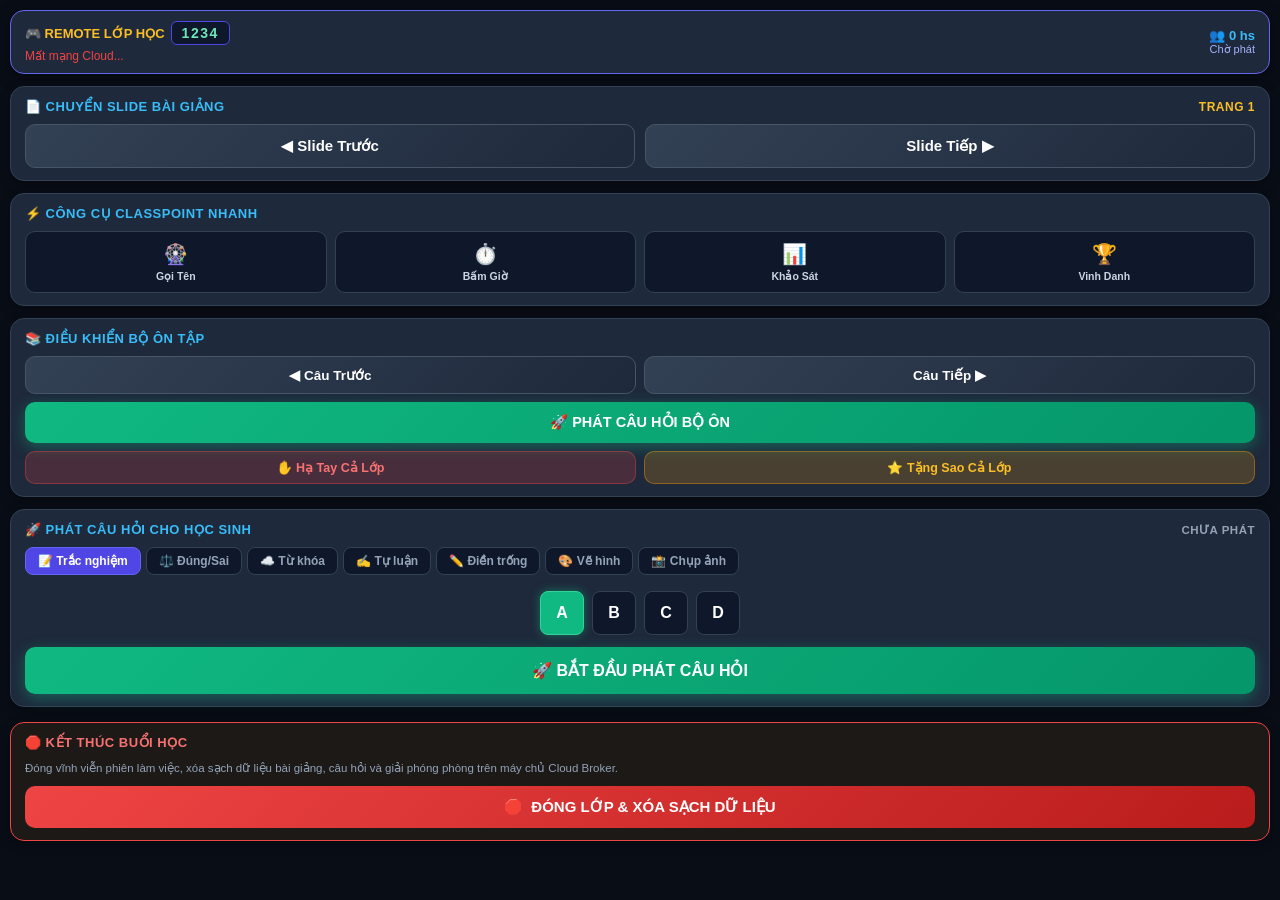
<file: client/remote.html>
<!DOCTYPE html>
<html lang="vi">
<head>
  <meta charset="UTF-8">
  <meta name="viewport" content="width=device-width, initial-scale=1.0, maximum-scale=1.0, user-scalable=no">
  <meta name="theme-color" content="#0f172a">
  <meta name="apple-mobile-web-app-capable" content="yes">
  <title>🎮 Remote Điều Khiển Lớp Học - ClassLive</title>
  <link rel="stylesheet" href="css/style.css?v=5.1">
  <script src="js/mqtt.min.js?v=5.1"></script>
  <style>
    body {
      background: #090d16;
      color: #f8fafc;
      font-family: -apple-system, BlinkMacSystemFont, "Segoe UI", Roboto, Helvetica, Arial, sans-serif;
      margin: 0;
      padding: 10px;
      overflow-x: hidden;
      -webkit-tap-highlight-color: transparent;
    }
    .remote-header {
      background: #1e293b;
      border: 1.5px solid #6366f1;
      border-radius: 14px;
      padding: 10px 14px;
      display: flex;
      justify-content: space-between;
      align-items: center;
      margin-bottom: 12px;
      box-shadow: 0 4px 15px rgba(0, 0, 0, 0.4);
    }
    .remote-badge {
      font-size: 13px;
      font-weight: 800;
      color: #fbbf24;
      display: flex;
      align-items: center;
      gap: 6px;
    }
    .remote-code {
      background: #0f172a;
      border: 1px solid #4f46e5;
      padding: 3px 10px;
      border-radius: 6px;
      letter-spacing: 1.5px;
      font-size: 14px;
      color: #6ee7b7;
    }
    .remote-status {
      font-size: 12px;
      color: #94a3b8;
    }
    .section-card {
      background: #1e293b;
      border: 1px solid var(--border);
      border-radius: 14px;
      padding: 12px 14px;
      margin-bottom: 12px;
      box-shadow: 0 4px 12px rgba(0, 0, 0, 0.3);
    }
    .section-title {
      font-size: 13px;
      font-weight: 800;
      color: #38bdf8;
      text-transform: uppercase;
      letter-spacing: 0.5px;
      margin-bottom: 10px;
      display: flex;
      align-items: center;
      justify-content: space-between;
    }
    .nav-grid {
      display: grid;
      grid-template-columns: 1fr 1fr;
      gap: 10px;
    }
    .btn-nav {
      background: linear-gradient(135deg, #334155 0%, #1e293b 100%);
      border: 1.5px solid #475569;
      color: #fff;
      padding: 12px;
      border-radius: 10px;
      font-size: 15px;
      font-weight: 700;
      cursor: pointer;
      display: flex;
      align-items: center;
      justify-content: center;
      gap: 8px;
      transition: all 0.15s ease;
    }
    .btn-nav:active {
      transform: scale(0.96);
      background: #4f46e5;
      border-color: #6366f1;
    }
    .tools-grid {
      display: grid;
      grid-template-columns: repeat(4, 1fr);
      gap: 8px;
    }
    .tool-tile {
      background: #0f172a;
      border: 1px solid #334155;
      border-radius: 10px;
      padding: 10px 4px;
      text-align: center;
      cursor: pointer;
      display: flex;
      flex-direction: column;
      align-items: center;
      gap: 4px;
      transition: all 0.15s ease;
    }
    .tool-tile:active {
      transform: scale(0.94);
      border-color: #8b5cf6;
      background: #1e1b4b;
    }
    .tool-tile-icon {
      font-size: 20px;
    }
    .tool-tile-label {
      font-size: 10.5px;
      font-weight: 700;
      color: #cbd5e1;
    }
    .quiz-type-tabs {
      display: flex;
      gap: 5px;
      overflow-x: auto;
      padding-bottom: 6px;
      margin-bottom: 10px;
      scrollbar-width: none;
    }
    .quiz-type-tabs::-webkit-scrollbar { display: none; }
    .q-tab {
      background: #0f172a;
      border: 1px solid #334155;
      color: #94a3b8;
      padding: 6px 12px;
      border-radius: 8px;
      font-size: 12px;
      font-weight: 700;
      white-space: nowrap;
      cursor: pointer;
    }
    .q-tab.active {
      background: #4f46e5;
      color: #fff;
      border-color: #6366f1;
    }
    .ans-selector {
      display: flex;
      gap: 8px;
      margin-bottom: 12px;
      justify-content: center;
    }
    .ans-btn {
      width: 44px;
      height: 44px;
      border-radius: 8px;
      background: #0f172a;
      border: 1.5px solid #334155;
      color: #fff;
      font-size: 16px;
      font-weight: 800;
      cursor: pointer;
      display: flex;
      align-items: center;
      justify-content: center;
    }
    .ans-btn.selected {
      background: #10b981;
      border-color: #34d399;
      color: #fff;
      box-shadow: 0 0 10px rgba(16, 185, 129, 0.5);
    }
    .btn-launch {
      width: 100%;
      padding: 14px;
      font-size: 16px;
      font-weight: 800;
      background: linear-gradient(135deg, #10b981 0%, #059669 100%);
      color: #fff;
      border: none;
      border-radius: 10px;
      box-shadow: 0 4px 15px rgba(16, 185, 129, 0.4);
      cursor: pointer;
      display: flex;
      align-items: center;
      justify-content: center;
      gap: 8px;
    }
    .btn-launch:active {
      transform: scale(0.97);
    }
    .btn-stop {
      width: 100%;
      padding: 12px;
      font-size: 15px;
      font-weight: 800;
      background: #ef4444;
      color: #fff;
      border: none;
      border-radius: 10px;
      cursor: pointer;
      margin-bottom: 8px;
    }
    .btn-reveal {
      width: 100%;
      padding: 12px;
      font-size: 15px;
      font-weight: 800;
      background: linear-gradient(135deg, #f59e0b 0%, #d97706 100%);
      color: #fff;
      border: none;
      border-radius: 10px;
      cursor: pointer;
      margin-bottom: 8px;
    }
    .btn-reset {
      width: 100%;
      padding: 10px;
      font-size: 14px;
      font-weight: 700;
      background: #475569;
      color: #fff;
      border: none;
      border-radius: 8px;
      cursor: pointer;
    }
    .stat-bar {
      display: flex;
      align-items: center;
      justify-content: space-between;
      background: #0f172a;
      border-radius: 6px;
      padding: 6px 10px;
      margin-bottom: 6px;
      font-size: 13px;
    }
    .modal-overlay {
      position: fixed;
      top: 0; left: 0; right: 0; bottom: 0;
      background: rgba(0, 0, 0, 0.85);
      backdrop-filter: blur(8px);
      z-index: 999;
      display: flex;
      align-items: center;
      justify-content: center;
      padding: 16px;
    }
  </style>
</head>
<body>

  <!-- HEADER REMOTE -->
  <div class="remote-header">
    <div>
      <div class="remote-badge">
        <span>🎮 REMOTE LỚP HỌC</span>
        <span id="remote-class-code" class="remote-code">1234</span>
      </div>
      <div id="remote-status" class="remote-status" style="margin-top: 4px;">Đang kết nối Cloud...</div>
    </div>
    <div style="text-align: right;">
      <div style="font-size: 13px; font-weight: 700; color: #38bdf8;">
        👥 <span id="remote-student-count">0</span> hs
      </div>
      <div style="font-size: 11px; color: #a5b4fc;" id="remote-session-info">Chờ phát</div>
    </div>
  </div>

  <!-- PHẦN 1: ĐIỀU KHIỂN SLIDE -->
  <div class="section-card">
    <div class="section-title">
      <span>📄 Chuyển Slide Bài Giảng</span>
      <span id="slide-num-badge" style="color: #fbbf24; font-size: 12px;">Trang 1</span>
    </div>
    <div class="nav-grid">
      <button id="btn-slide-prev" class="btn-nav">◀ Slide Trước</button>
      <button id="btn-slide-next" class="btn-nav">Slide Tiếp ▶</button>
    </div>
  </div>

  <!-- PHẦN 2: CÔNG CỤ CLASSPOINT TƯƠNG TÁC -->
  <div class="section-card">
    <div class="section-title">
      <span>⚡ Công Cụ ClassPoint Nhanh</span>
    </div>
    <div class="tools-grid">
      <div class="tool-tile" id="tile-namepicker">
        <span class="tool-tile-icon">🎡</span>
        <span class="tool-tile-label">Gọi Tên</span>
      </div>
      <div class="tool-tile" id="tile-timer">
        <span class="tool-tile-icon">⏱️</span>
        <span class="tool-tile-label">Bấm Giờ</span>
      </div>
      <div class="tool-tile" id="tile-poll">
        <span class="tool-tile-icon">📊</span>
        <span class="tool-tile-label">Khảo Sát</span>
      </div>
      <div class="tool-tile" id="tile-leaderboard">
        <span class="tool-tile-icon">🏆</span>
        <span class="tool-tile-label">Vinh Danh</span>
      </div>
    </div>
  </div>

  <!-- PHẦN 2.5: ĐIỀU KHIỂN BỘ ÔN TẬP (DECK CONTROLLER) -->
  <div class="section-card">
    <div class="section-title">
      <span>📚 Điều Khiển Bộ Ôn Tập</span>
    </div>
    <div style="display: grid; grid-template-columns: 1fr 1fr; gap: 8px; margin-bottom: 8px;">
      <button id="btn-remote-deck-prev" class="btn-nav" style="padding: 10px; font-size: 13.5px;">◀ Câu Trước</button>
      <button id="btn-remote-deck-next" class="btn-nav" style="padding: 10px; font-size: 13.5px;">Câu Tiếp ▶</button>
    </div>
    <button id="btn-remote-deck-launch" class="btn-launch" style="background: linear-gradient(135deg, #10b981, #059669); padding: 12px; font-size: 14.5px;">
      🚀 PHÁT CÂU HỎI BỘ ÔN
    </button>
    <div style="display: grid; grid-template-columns: 1fr 1fr; gap: 8px; margin-top: 8px;">
      <button id="btn-remote-lower-hands" class="btn-nav" style="background: rgba(239, 68, 68, 0.2); border-color: rgba(239, 68, 68, 0.4); color: #f87171; font-size: 12.5px; padding: 8px;">✋ Hạ Tay Cả Lớp</button>
      <button id="btn-remote-star-all" class="btn-nav" style="background: rgba(245, 158, 11, 0.2); border-color: rgba(245, 158, 11, 0.4); color: #fbbf24; font-size: 12.5px; padding: 8px;">⭐ Tặng Sao Cả Lớp</button>
    </div>
  </div>

  <!-- PHẦN 3: PHÁT CÂU HỎI TƯƠNG TÁC -->
  <div class="section-card">
    <div class="section-title">
      <span>🚀 Phát Câu Hỏi Cho Học Sinh</span>
      <span id="remote-quiz-state" style="color: #94a3b8; font-size: 11.5px;">Chưa phát</span>
    </div>

    <!-- Chọn loại câu hỏi -->
    <div class="quiz-type-tabs">
      <button class="q-tab active" data-type="mcq">📝 Trắc nghiệm</button>
      <button class="q-tab" data-type="tf">⚖️ Đúng/Sai</button>
      <button class="q-tab" data-type="wordcloud">☁️ Từ khóa</button>
      <button class="q-tab" data-type="short">✍️ Tự luận</button>
      <button class="q-tab" data-type="fillblank">✏️ Điền trống</button>
      <button class="q-tab" data-type="drawing">🎨 Vẽ hình</button>
      <button class="q-tab" data-type="image">📸 Chụp ảnh</button>
    </div>

    <!-- Chọn đáp án đúng cho Trắc nghiệm & Đúng/Sai -->
    <div id="remote-ans-selector" class="ans-selector">
      <button class="ans-btn selected" data-ans="A">A</button>
      <button class="ans-btn" data-ans="B">B</button>
      <button class="ans-btn" data-ans="C">C</button>
      <button class="ans-btn" data-ans="D">D</button>
    </div>

    <!-- Nút hành động phát câu hỏi -->
    <div id="remote-quiz-actions">
      <button id="btn-remote-launch" class="btn-launch">
        🚀 BẮT ĐẦU PHÁT CÂU HỎI
      </button>

      <div id="remote-active-controls" style="display: none; margin-top: 10px;">
        <button id="btn-remote-end" class="btn-stop">⏹️ DỪNG NHẬN BÀI</button>
        <button id="btn-remote-reveal" class="btn-reveal">🎉 CÔNG BỐ ĐÁP ÁN & THƯỞNG SAO ⭐</button>
        <button id="btn-remote-reset" class="btn-reset">🔄 ĐẶT LẠI / TẠO CÂU MỚI</button>
      </div>
    </div>

    <!-- Thống kê kết quả nhận bài -->
    <div id="remote-stats-box" style="display: none; margin-top: 14px; background: #0f172a; padding: 10px; border-radius: 8px; border: 1px solid #334155;">
      <div style="font-size: 12.5px; font-weight: 700; color: #38bdf8; margin-bottom: 8px;">
        📊 Tiến độ nộp bài: <span id="remote-submitted-count" style="color:#fbbf24; font-size:15px;">0</span> học sinh
      </div>
      <div id="remote-bars-list"></div>
    </div>
  </div>

  <!-- MODAL VÒNG QUAY MAY MẮN TRÊN REMOTE -->
  <div id="modal-remote-namepicker" class="modal-overlay" style="display: none;">
    <div style="background: #1e293b; border: 2px solid #8b5cf6; border-radius: 18px; padding: 20px; width: 100%; max-width: 360px; text-align: center;">
      <div style="display:flex; justify-content:space-between; align-items:center; margin-bottom: 8px;">
        <span style="font-weight: 800; color: #c4b5fd;">🎡 GỌI TÊN MAY MẮN</span>
        <button onclick="document.getElementById('modal-remote-namepicker').style.display='none'" style="background:none; border:none; color:#fff; font-size:20px; cursor:pointer;">✕</button>
      </div>
      <div id="remote-wheel-display" style="background:#0f172a; border:2px solid #6366f1; border-radius:12px; padding: 22px 10px; font-size:24px; font-weight:800; color:#fbbf24; margin: 14px 0;">
        Bấm QUAY để chọn
      </div>
      <button id="btn-remote-spin" class="btn-launch" style="background: linear-gradient(135deg, #8b5cf6, #6366f1);">
        🎰 BẮT ĐẦU QUAY
      </button>
      <button id="btn-remote-award-star" class="btn-reveal" style="display: none; margin-top: 10px;">
        ⭐ Tặng 1 Sao
      </button>
    </div>
  </div>

  <!-- MODAL BẤM GIỜ TRÊN REMOTE -->
  <div id="modal-remote-timer" class="modal-overlay" style="display: none;">
    <div style="background: #1e293b; border: 2px solid #ef4444; border-radius: 18px; padding: 20px; width: 100%; max-width: 340px; text-align: center;">
      <div style="display:flex; justify-content:space-between; align-items:center; margin-bottom: 4px;">
        <span style="font-weight: 800; color: #fca5a5;">⏱️ HẸN GIỜ LÀM BÀI</span>
        <button onclick="document.getElementById('modal-remote-timer').style.display='none'" style="background:none; border:none; color:#fff; font-size:20px; cursor:pointer;">✕</button>
      </div>
      <div id="remote-timer-display" style="font-family:monospace; font-size: 52px; font-weight: 900; color:#f87171; background:#0f172a; border-radius:10px; padding: 10px; margin: 12px 0;">
        02:00
      </div>
      <div style="display:flex; gap:6px; justify-content:center; margin-bottom: 12px;">
        <button class="timer-preset-btn" data-s="30">30s</button>
        <button class="timer-preset-btn" data-s="60">1p</button>
        <button class="timer-preset-btn" data-s="120">2p</button>
        <button class="timer-preset-btn" data-s="300">5p</button>
      </div>
      <div style="display:flex; gap:8px;">
        <button id="btn-rt-start" class="btn-launch" style="background:#ef4444; flex:1;">▶ Bắt Đầu</button>
        <button id="btn-rt-reset" class="btn-reset" style="flex:1;">🔄 Đặt Lại</button>
      </div>
    </div>
  </div>

  
  <!-- PHẦN 4: KẾT THÚC BUỔI HỌC & ĐÓNG PHIÊN -->
  <div class="section-card" style="border: 1.5px solid #ef4444; background: #1c1917; margin-top: 15px;">
    <div class="section-title" style="color: #f87171;">
      <span>🛑 KẾT THÚC BUỔI HỌC</span>
    </div>
    <p style="font-size: 11.5px; color: #94a3b8; margin: 0 0 10px 0; line-height: 1.4;">
      Đóng vĩnh viễn phiên làm việc, xóa sạch dữ liệu bài giảng, câu hỏi và giải phóng phòng trên máy chủ Cloud Broker.
    </p>
    <button id="btn-remote-end-session" class="btn-stop" style="margin: 0; background: linear-gradient(135deg, #ef4444, #b91c1c); display: flex; align-items: center; justify-content: center; gap: 8px;">
      <span>🛑</span> <span>ĐÓNG LỚP & XÓA SẠCH DỮ LIỆU</span>
    </button>
  </div>

  <script>
    const BROKERS = [
  'wss://broker.emqx.io:8084/mqtt',
  'wss://broker.hivemq.com:8884/mqtt'
];

    const urlParams = new URLSearchParams(window.location.search);
    const classCode = (urlParams.get('code') || localStorage.getItem('classlive_teacher_room') || '1234').toUpperCase();
    const cleanCode = classCode.toLowerCase().replace(/[^a-z0-9]/g, '');

    document.getElementById('remote-class-code').textContent = classCode;
    const remoteStatus = document.getElementById('remote-status');
    const remoteStudentCount = document.getElementById('remote-student-count');
    const remoteSessionInfo = document.getElementById('remote-session-info');

    let mqttClient = null;
    let students = new Map(); // id -> { name, stars, answer, lastSeen }
    let currentQuiz = {
      active: false,
      type: 'mcq',
      correctAnswer: 'A',
      answers: {}
    };

    function initRemoteMqtt() {
      remoteStatus.textContent = 'Đang kết nối Cloud...';
      const broker = BROKERS[0];
      const rmtId = `rmt_${cleanCode}_${Math.floor(Math.random() * 10000)}`;

      mqttClient = mqtt.connect(broker, {
        clientId: rmtId,
        clean: true,
        connectTimeout: 7000,
        reconnectPeriod: 3000
      });

      mqttClient.on('connect', () => {
        remoteStatus.textContent = '🟢 Đã kết nối với lớp';
        remoteStatus.style.color = '#10b981';

        // Subscribe các topic học sinh và quiz
        const baseTopic = `classlive/hncanhlsts/${cleanCode}`;
        mqttClient.subscribe([
          `${baseTopic}/student/+`,
          `${baseTopic}/answer/+`,
          `${baseTopic}/quiz`,
          `${baseTopic}/session_mode`,
          `${baseTopic}/remote_cmd`,
          `${baseTopic}/slide`
        ], { qos: 0 });
      });

      mqttClient.on('message', (topic, message) => {
        try {
          const text = (typeof TextDecoder !== 'undefined') 
            ? new TextDecoder('utf-8').decode(message) 
            : message.toString();
          const data = JSON.parse(text);

          if (topic.includes('/student/')) {
            const sId = data.id;
            let s = students.get(sId);
            if (!s) {
              s = { name: data.name, stars: 0, answer: null, lastSeen: Date.now() };
              students.set(sId, s);
            } else {
              s.name = data.name;
              s.lastSeen = Date.now();
            }
            remoteStudentCount.textContent = students.size;

          } else if (topic.includes('/answer/')) {
            const sId = data.id;
            currentQuiz.answers[sId] = data.answer;
            const s = students.get(sId);
            if (s) s.answer = data.answer;
            updateRemoteStatsUI();

          } else if (topic.endsWith('/slide')) {
            if (data && data.slideNumber) {
              currentSlide = data.slideNumber;
              slideNumBadge.textContent = `Trang ${data.slideNumber}`;
            }
          } else if (topic.endsWith('/session_mode')) {
            if (data && data.active) {
              remoteSessionInfo.textContent = data.mode === 'smart' ? '⚡ Slide Siêu Nét' : '📽️ Live Stream';
              remoteSessionInfo.style.color = '#34d399';
            } else {
              remoteSessionInfo.textContent = 'Tạm dừng';
              remoteSessionInfo.style.color = '#94a3b8';
            }

          } else if (topic.endsWith('/quiz')) {
            if (data.action === 'start') {
              currentQuiz.active = true;
              currentQuiz.type = data.quizType || 'mcq';
              currentQuiz.answers = {};
              setRemoteQuizActiveUI(true);
            } else if (data.action === 'stop') {
              currentQuiz.active = false;
              setRemoteQuizActiveUI(false, true);
            } else if (data.action === 'dismiss') {
              currentQuiz.active = false;
              currentQuiz.answers = {};
              setRemoteQuizActiveUI(false, false);
            }
          }
        } catch (e) {
          console.error(e);
        }
      });

      mqttClient.on('offline', () => {
        remoteStatus.textContent = 'Mất mạng Cloud...';
        remoteStatus.style.color = '#ef4444';
      });
    }

    // --- ĐIỀU KHIỂN SLIDE TỪ XA ---
    let currentSlide = 1;
    const btnSlideNext = document.getElementById('btn-slide-next');
    const btnSlidePrev = document.getElementById('btn-slide-prev');
    const slideNumBadge = document.getElementById('slide-num-badge');

    if (btnSlideNext) {
      btnSlideNext.onclick = () => {
        currentSlide++;
        slideNumBadge.textContent = `Trang ${currentSlide}`;
        sendRemoteCmd({ command: 'next_slide', slide: currentSlide });
      };
    }
    if (btnSlidePrev) {
      btnSlidePrev.onclick = () => {
        if (currentSlide > 1) currentSlide--;
        slideNumBadge.textContent = `Trang ${currentSlide}`;
        sendRemoteCmd({ command: 'prev_slide', slide: currentSlide });
      };
    }

    function sendRemoteCmd(payload) {
      if (mqttClient && mqttClient.connected) {
        mqttClient.publish(`classlive/hncanhlsts/${cleanCode}/remote_cmd`, JSON.stringify(payload), { qos: 0 });
      }
    }

    // --- ĐIỀU KHIỂN BỘ ÔN TẬP TỪ XA TRÊN REMOTE ---
    const btnRemoteDeckPrev = document.getElementById('btn-remote-deck-prev');
    const btnRemoteDeckNext = document.getElementById('btn-remote-deck-next');
    const btnRemoteDeckLaunch = document.getElementById('btn-remote-deck-launch');
    const btnRemoteLowerHands = document.getElementById('btn-remote-lower-hands');
    const btnRemoteStarAll = document.getElementById('btn-remote-star-all');

    if (btnRemoteDeckPrev) {
      btnRemoteDeckPrev.onclick = () => sendRemoteCmd({ command: 'deck_prev' });
    }
    if (btnRemoteDeckNext) {
      btnRemoteDeckNext.onclick = () => sendRemoteCmd({ command: 'deck_next' });
    }
    if (btnRemoteDeckLaunch) {
      btnRemoteDeckLaunch.onclick = () => sendRemoteCmd({ command: 'deck_launch' });
    }
    if (btnRemoteLowerHands) {
      btnRemoteLowerHands.onclick = () => {
        sendRemoteCmd({ command: 'lower_all_hands' });
        alert('✋ Đã gửi lệnh hạ tay toàn bộ học sinh!');
      };
    }
    if (btnRemoteStarAll) {
      btnRemoteStarAll.onclick = () => {
        sendRemoteCmd({ command: 'star_all' });
        alert('⭐ Đã gửi lệnh tặng mỗi bạn 1 sao!');
      };
    }

    // --- CHỌN DẠNG CÂU HỎI TRÊN REMOTE ---
    const qTabs = document.querySelectorAll('.q-tab');
    const ansSelector = document.getElementById('remote-ans-selector');
    qTabs.forEach(tab => {
      tab.onclick = () => {
        qTabs.forEach(t => t.classList.remove('active'));
        tab.classList.add('active');
        currentQuiz.type = tab.dataset.type;
        setupRemoteAnswerSelector();
      };
    });

    function setupRemoteAnswerSelector() {
      ansSelector.innerHTML = '';
      if (currentQuiz.type === 'mcq') {
        ansSelector.style.display = 'flex';
        ['A', 'B', 'C', 'D'].forEach(opt => {
          const b = document.createElement('button');
          b.className = `ans-btn ${currentQuiz.correctAnswer === opt ? 'selected' : ''}`;
          b.textContent = opt;
          b.onclick = () => {
            currentQuiz.correctAnswer = opt;
            setupRemoteAnswerSelector();
          };
          ansSelector.appendChild(b);
        });
      } else if (currentQuiz.type === 'tf') {
        ansSelector.style.display = 'flex';
        ['Đúng', 'Sai'].forEach(opt => {
          const b = document.createElement('button');
          b.className = `ans-btn ${currentQuiz.correctAnswer === opt ? 'selected' : ''}`;
          b.style.width = '80px';
          b.textContent = opt;
          b.onclick = () => {
            currentQuiz.correctAnswer = opt;
            setupRemoteAnswerSelector();
          };
          ansSelector.appendChild(b);
        });
      } else {
        ansSelector.style.display = 'none';
      }
    }

    // --- PHÁT CÂU HỎI / DỪNG / CÔNG BỐ / ĐẶT LẠI ---
    const btnRemoteLaunch = document.getElementById('btn-remote-launch');
    const remoteActiveControls = document.getElementById('remote-active-controls');
    const btnRemoteEnd = document.getElementById('btn-remote-end');
    const btnRemoteReveal = document.getElementById('btn-remote-reveal');
    const btnRemoteReset = document.getElementById('btn-remote-reset');
    const remoteQuizState = document.getElementById('remote-quiz-state');
    const remoteStatsBox = document.getElementById('remote-stats-box');
    const remoteSubmittedCount = document.getElementById('remote-submitted-count');
    const remoteBarsList = document.getElementById('remote-bars-list');

    function setRemoteQuizActiveUI(active, stopped = false) {
      if (active) {
        btnRemoteLaunch.style.display = 'none';
        remoteActiveControls.style.display = 'block';
        btnRemoteEnd.style.display = 'block';
        btnRemoteReveal.style.display = 'block';
        remoteQuizState.textContent = '🟢 Đang mở trả lời';
        remoteQuizState.style.color = '#10b981';
        remoteStatsBox.style.display = 'block';
      } else if (stopped) {
        btnRemoteEnd.style.display = 'none';
        btnRemoteReveal.style.display = 'block';
        remoteQuizState.textContent = '⏹️ Đã dừng nhận bài';
        remoteQuizState.style.color = '#f59e0b';
      } else {
        btnRemoteLaunch.style.display = 'block';
        remoteActiveControls.style.display = 'none';
        remoteStatsBox.style.display = 'none';
        remoteQuizState.textContent = 'Chưa phát';
        remoteQuizState.style.color = '#94a3b8';
      }
      updateRemoteStatsUI();
    }

    btnRemoteLaunch.onclick = () => {
      currentQuiz.active = true;
      currentQuiz.answers = {};
      students.forEach(s => { s.answer = null; });
      setRemoteQuizActiveUI(true);

      const payload = {
        action: 'start',
        quizType: currentQuiz.type,
        options: currentQuiz.type === 'mcq' ? ['A', 'B', 'C', 'D'] : (currentQuiz.type === 'tf' ? ['Đúng', 'Sai'] : [])
      };
      mqttClient.publish(`classlive/hncanhlsts/${cleanCode}/quiz`, JSON.stringify(payload), { qos: 0, retain: true });
    };

    btnRemoteEnd.onclick = () => {
      currentQuiz.active = false;
      setRemoteQuizActiveUI(false, true);
      mqttClient.publish(`classlive/hncanhlsts/${cleanCode}/quiz`, JSON.stringify({ action: 'stop' }), { qos: 0, retain: true });
    };

    btnRemoteReveal.onclick = () => {
      btnRemoteReveal.style.display = 'none';
      remoteQuizState.textContent = '🎉 Đã công bố kết quả';
      remoteQuizState.style.color = '#6366f1';

      students.forEach((student, id) => {
        const studentAns = currentQuiz.answers[id];
        const isCorrect = currentQuiz.correctAnswer ? (studentAns === currentQuiz.correctAnswer) : true;
        if (isCorrect && currentQuiz.correctAnswer) {
          student.stars = (student.stars || 0) + 1;
        }
        const payload = {
          correctAnswer: currentQuiz.correctAnswer,
          yourAnswer: studentAns,
          isCorrect: isCorrect,
          stars: student.stars || 0
        };
        mqttClient.publish(`classlive/hncanhlsts/${cleanCode}/quiz_reveal`, JSON.stringify(payload), { qos: 0 });
      });
      updateRemoteStatsUI(true);
    };

    btnRemoteReset.onclick = () => {
      currentQuiz.active = false;
      currentQuiz.answers = {};
      students.forEach(s => { s.answer = null; });
      setRemoteQuizActiveUI(false, false);
      mqttClient.publish(`classlive/hncanhlsts/${cleanCode}/quiz`, JSON.stringify({ action: 'dismiss' }), { qos: 0, retain: true });
    };

    function updateRemoteStatsUI(revealed = false) {
      const totalAnswers = Object.keys(currentQuiz.answers).length;
      remoteSubmittedCount.textContent = totalAnswers;

      if (currentQuiz.type === 'mcq' || currentQuiz.type === 'tf') {
        const opts = currentQuiz.type === 'mcq' ? ['A', 'B', 'C', 'D'] : ['Đúng', 'Sai'];
        let counts = {};
        opts.forEach(o => counts[o] = 0);
        Object.values(currentQuiz.answers).forEach(ans => {
          if (counts[ans] !== undefined) counts[ans]++;
        });

        remoteBarsList.innerHTML = opts.map(opt => {
          const count = counts[opt] || 0;
          const pct = totalAnswers > 0 ? Math.round((count / totalAnswers) * 100) : 0;
          const isRight = revealed && currentQuiz.correctAnswer === opt;
          return `
            <div class="stat-bar">
              <span>\${isRight ? '⭐ ' : ''}<b>\${opt}</b>: \${count} bạn</span>
              <span style="color:#a5b4fc; font-weight:700;">\${pct}%</span>
            </div>
          `;
        }).join('');
      } else {
        remoteBarsList.innerHTML = `<div style="font-size:12px; color:#cbd5e1; padding:6px 0;">Đã nhận \${totalAnswers} bài nộp từ học sinh.</div>`;
      }
    }

    // --- TIỆN ÍCH CLASSPOINT TRÊN REMOTE ---
    // 1. Vòng quay gọi tên
    const tileNamepicker = document.getElementById('tile-namepicker');
    const modalNamepicker = document.getElementById('modal-remote-namepicker');
    const remoteWheelDisplay = document.getElementById('remote-wheel-display');
    const btnRemoteSpin = document.getElementById('btn-remote-spin');
    const btnRemoteAwardStar = document.getElementById('btn-remote-award-star');
    let luckyStudentId = null;

    tileNamepicker.onclick = () => {
      modalNamepicker.style.display = 'flex';
      sendRemoteCmd({ command: 'open_name_picker' });
    };

    btnRemoteSpin.onclick = () => {
      const studentArr = Array.from(students.entries());
      if (studentArr.length === 0) {
        remoteWheelDisplay.textContent = 'Chưa có học sinh online!';
        return;
      }
      btnRemoteSpin.disabled = true;
      btnRemoteAwardStar.style.display = 'none';

      let count = 0;
      let speed = 40;
      function spin() {
        const rand = studentArr[Math.floor(Math.random() * studentArr.length)];
        remoteWheelDisplay.textContent = rand[1].name;
        count++;
        if (count < 25) {
          speed += 6;
          setTimeout(spin, speed);
        } else {
          luckyStudentId = rand[0];
          remoteWheelDisplay.innerHTML = `🎉 <b>\${rand[1].name}</b>`;
          btnRemoteSpin.disabled = false;
          btnRemoteAwardStar.style.display = 'block';
          sendRemoteCmd({ command: 'spin_winner', winner: rand[1].name, id: luckyStudentId });
        }
      }
      spin();
    };

    window.awardStudentDirect = function(studentId) {
      const s = students.get(studentId);
      if (s) s.stars = (s.stars || 0) + 1;
      mqttClient.publish(`classlive/hncanhlsts/${cleanCode}/star/${studentId}`, JSON.stringify({
        stars: (s ? s.stars : 1),
        message: '🌟 Thầy/Cô vừa tặng bạn 1 Ngôi Sao vì câu trả lời xuất sắc!'
      }), { qos: 0 });
      alert('⭐ Đã tặng sao trực tiếp cho học sinh!');
    };

    btnRemoteAwardStar.onclick = () => {
      if (luckyStudentId) {
        const s = students.get(luckyStudentId);
        if (s) s.stars = (s.stars || 0) + 1;
        mqttClient.publish(`classlive/hncanhlsts/${cleanCode}/star/${luckyStudentId}`, JSON.stringify({
          stars: (s ? s.stars : 1),
          message: '🌟 Thầy/Cô vừa tặng bạn 1 Ngôi Sao trên Remote!'
        }), { qos: 0 });
        alert('⭐ Đã tặng 1 Sao cho bạn được gọi!');
        btnRemoteAwardStar.style.display = 'none';
      }
    };

    // 2. Bấm giờ
    const tileTimer = document.getElementById('tile-timer');
    const modalTimer = document.getElementById('modal-remote-timer');
    const remoteTimerDisplay = document.getElementById('remote-timer-display');
    const btnRtStart = document.getElementById('btn-rt-start');
    const btnRtReset = document.getElementById('btn-rt-reset');
    let timerSec = 120;
    let timerRemainingSec = 120;
    let timerRunning = false;
    let timerInterval = null;

    tileTimer.onclick = () => {
      modalTimer.style.display = 'flex';
      sendRemoteCmd({ command: 'open_timer' });
    };

    document.querySelectorAll('.timer-preset-btn').forEach(b => {
      b.onclick = () => {
        clearInterval(timerInterval);
        timerRunning = false;
        btnRtStart.textContent = '▶ Bắt Đầu';
        timerSec = parseInt(b.dataset.s, 10);
        timerRemainingSec = timerSec;
        renderTimerDisplay();
      };
    });

    function renderTimerDisplay() {
      const m = Math.floor(timerRemainingSec / 60);
      const s = timerRemainingSec % 60;
      remoteTimerDisplay.textContent = `${m.toString().padStart(2, '0')}:${s.toString().padStart(2, '0')}`;
    }

    btnRtStart.onclick = () => {
      if (timerRunning) {
        clearInterval(timerInterval);
        timerRunning = false;
        btnRtStart.textContent = '▶ Bắt Đầu';
      } else {
        timerRunning = true;
        btnRtStart.textContent = '⏸ Tạm Dừng';
        timerInterval = setInterval(() => {
          if (timerRemainingSec > 0) {
            timerRemainingSec--;
            renderTimerDisplay();
          } else {
            clearInterval(timerInterval);
            timerRunning = false;
            btnRtStart.textContent = '▶ Bắt Đầu';
            alert('⏰ HẾT THỜI GIAN!');
          }
        }, 1000);
      }
    };

    btnRtReset.onclick = () => {
      clearInterval(timerInterval);
      timerRunning = false;
      btnRtStart.textContent = '▶ Bắt Đầu';
      timerRemainingSec = timerSec;
      renderTimerDisplay();
    };

    // 3. Khảo sát nhanh
    document.getElementById('tile-poll').onclick = () => {
      sendRemoteCmd({ command: 'open_quick_poll' });
      alert('📊 Đã mở bảng Khảo Sát Nhanh trên màn hình chính của Thầy/Cô!');
    };

    // 4. Bảng cúp vinh danh
    document.getElementById('tile-leaderboard').onclick = () => {
      sendRemoteCmd({ command: 'open_leaderboard' });
      alert('🏆 Đã mở Bảng Vinh Danh Cúp Vàng trên màn hình chính!');
    };

    
    // 5. Kết thúc buổi học từ xa & xóa sạch Server Broker
    const btnRemoteEndSession = document.getElementById('btn-remote-end-session');
    if (btnRemoteEndSession) {
      btnRemoteEndSession.onclick = () => {
        if (!confirm('Thầy/Cô có chắc chắn muốn KẾT THÚC BUỔI HỌC?\n\nToàn bộ dữ liệu bài giảng, câu hỏi và điểm danh trên Máy chủ Cloud Broker sẽ được XÓA SẠCH.')) {
          return;
        }
        if (mqttClient && mqttClient.connected) {
          const baseTopic = `classlive/hncanhlsts/${cleanCode}`;
          // Gửi lệnh đóng tới màn hình máy tính của giáo viên
          mqttClient.publish(`${baseTopic}/remote_cmd`, JSON.stringify({ command: 'end_session' }), { qos: 0 });
          // Thông báo kết thúc tới học sinh
          mqttClient.publish(`${baseTopic}/session_mode`, JSON.stringify({
            mode: 'ended',
            active: false,
            message: 'Thầy/Cô đã kết thúc buổi học từ thiết bị điều khiển.',
            timestamp: Date.now()
          }), { qos: 0, retain: true });
          // Xóa sạch retained topics trên Server Broker
          mqttClient.publish(`${baseTopic}/slide`, '', { qos: 0, retain: true });
          mqttClient.publish(`${baseTopic}/quiz`, '', { qos: 0, retain: true });
          mqttClient.publish(`${baseTopic}/laser`, '', { qos: 0, retain: true });
          mqttClient.publish(`${baseTopic}/pen`, '', { qos: 0, retain: true });
          
          setTimeout(() => {
            try {
              mqttClient.publish(`${baseTopic}/session_mode`, '', { qos: 0, retain: true });
            } catch(e) {}
            sessionStorage.clear();
            localStorage.removeItem('classlive_teacher_room');
            alert('✅ Đã kết thúc buổi học! Toàn bộ dữ liệu phiên trên Máy chủ đã được xóa sạch.');
            window.location.reload();
          }, 500);
        } else {
          alert('Không thể kết nối máy chủ để xóa dữ liệu. Vui lòng kiểm tra lại mạng.');
        }
      };
    }

    initRemoteMqtt();
  </script>
</body>
</html>
</file>
<file: client/css/style.css>
/* ==========================================================================
   CLASSPOINT WEB CLIENT - STYLESHEET
   Dành cho học sinh xem bài giảng trực tiếp trên điện thoại & máy tính bảng
   ========================================================================== */

:root {
  --primary: #4f46e5;
  --primary-hover: #4338ca;
  --primary-light: #e0e7ff;
  --success: #10b981;
  --warning: #f59e0b;
  --danger: #ef4444;
  --bg-dark: #0f172a;
  --bg-card: #1e293b;
  --bg-elevated: #334155;
  --text-primary: #f8fafc;
  --text-secondary: #94a3b8;
  --text-muted: #64748b;
  --border: #334155;
  --radius-sm: 8px;
  --radius-md: 12px;
  --radius-lg: 18px;
  --font-family: -apple-system, BlinkMacSystemFont, "Segoe UI", Roboto, "Helvetica Neue", Arial, sans-serif;
  --shadow-lg: 0 10px 25px -5px rgba(0, 0, 0, 0.4), 0 8px 10px -6px rgba(0, 0, 0, 0.4);
}

* {
  margin: 0;
  padding: 0;
  box-sizing: border-box;
  -webkit-tap-highlight-color: transparent;
}

html, body {
  width: 100%;
  height: 100%;
  overflow: hidden;
  font-family: var(--font-family);
  background-color: var(--bg-dark);
  color: var(--text-primary);
  user-select: none;
  -webkit-user-select: none;
}

/* ==========================================
   MÀN HÌNH 1: ĐĂNG NHẬP / VÀO LỚP
   ========================================== */
.screen {
  position: absolute;
  top: 0;
  left: 0;
  width: 100%;
  height: 100%;
  display: flex;
  flex-direction: column;
  transition: opacity 0.3s ease, transform 0.3s ease;
}

.screen.hidden {
  opacity: 0;
  pointer-events: none;
  transform: scale(0.98);
}

#join-screen {
  background: radial-gradient(circle at 50% 20%, #1e1b4b 0%, #0f172a 70%);
  align-items: center;
  justify-content: center;
  padding: 20px;
  overflow-y: auto;
}

.join-card {
  width: 100%;
  max-width: 420px;
  background: rgba(30, 41, 59, 0.85);
  backdrop-filter: blur(16px);
  -webkit-backdrop-filter: blur(16px);
  border: 1px solid rgba(255, 255, 255, 0.1);
  border-radius: var(--radius-lg);
  padding: 28px 24px;
  box-shadow: var(--shadow-lg);
  text-align: center;
}

.brand-badge {
  display: inline-flex;
  align-items: center;
  gap: 8px;
  background: rgba(79, 70, 229, 0.2);
  border: 1px solid rgba(99, 102, 241, 0.4);
  padding: 6px 14px;
  border-radius: 50px;
  font-size: 13px;
  font-weight: 600;
  color: #a5b4fc;
  margin-bottom: 16px;
}

.brand-badge .icon {
  font-size: 16px;
}

.join-title {
  font-size: 24px;
  font-weight: 700;
  margin-bottom: 6px;
  color: #fff;
  letter-spacing: -0.5px;
}

.join-subtitle {
  font-size: 14px;
  color: var(--text-secondary);
  margin-bottom: 24px;
}

.form-group {
  margin-bottom: 18px;
  text-align: left;
}

.form-label {
  display: block;
  font-size: 13px;
  font-weight: 600;
  color: var(--text-secondary);
  margin-bottom: 6px;
  text-transform: uppercase;
  letter-spacing: 0.5px;
}

.input-wrapper {
  position: relative;
  display: flex;
  align-items: center;
}

.input-icon {
  position: absolute;
  left: 14px;
  font-size: 18px;
  color: var(--text-muted);
  pointer-events: none;
}

.form-input {
  width: 100%;
  padding: 14px 14px 14px 44px;
  background: #0f172a;
  border: 1.5px solid var(--border);
  border-radius: var(--radius-md);
  color: #fff;
  font-size: 16px;
  font-family: inherit;
  transition: all 0.2s ease;
  outline: none;
}

.form-input:focus {
  border-color: var(--primary);
  box-shadow: 0 0 0 3px rgba(79, 70, 229, 0.25);
  background: #131d33;
}

.form-input::placeholder {
  color: var(--text-muted);
}

.class-code-input {
  letter-spacing: 4px;
  font-weight: 700;
  font-size: 20px;
  text-transform: uppercase;
}

.btn-primary {
  width: 100%;
  padding: 14px 20px;
  background: linear-gradient(135deg, #4f46e5 0%, #6366f1 100%);
  color: #fff;
  border: none;
  border-radius: var(--radius-md);
  font-size: 16px;
  font-weight: 600;
  cursor: pointer;
  box-shadow: 0 4px 15px rgba(79, 70, 229, 0.35);
  transition: all 0.2s ease;
  display: flex;
  align-items: center;
  justify-content: center;
  gap: 8px;
}

.btn-primary:active {
  transform: scale(0.98);
  box-shadow: 0 2px 8px rgba(79, 70, 229, 0.4);
}

.btn-secondary {
  width: 100%;
  margin-top: 10px;
  padding: 12px 18px;
  background: transparent;
  color: var(--text-secondary);
  border: 1px solid var(--border);
  border-radius: var(--radius-md);
  font-size: 14px;
  font-weight: 500;
  cursor: pointer;
  transition: all 0.2s ease;
}

.btn-secondary:hover {
  background: rgba(255, 255, 255, 0.05);
  color: #fff;
}

.tip-box {
  margin-top: 20px;
  padding: 12px;
  background: rgba(16, 185, 129, 0.1);
  border: 1px solid rgba(16, 185, 129, 0.25);
  border-radius: var(--radius-sm);
  font-size: 12.5px;
  color: #6ee7b7;
  display: flex;
  align-items: center;
  gap: 8px;
  text-align: left;
}

/* ==========================================
   MÀN HÌNH 2: TRÌNH CHIẾU SLIDE (CHÍNH)
   ========================================== */
#viewer-screen {
  background-color: #0b0f19;
}

/* Header trên cùng */
.viewer-header {
  height: 52px;
  background: rgba(15, 23, 42, 0.95);
  border-bottom: 1px solid var(--border);
  display: flex;
  align-items: center;
  justify-content: space-between;
  padding: 0 12px;
  z-index: 100;
}

.header-left {
  display: flex;
  align-items: center;
  gap: 8px;
}

.class-tag {
  background: #312e81;
  color: #c7d2fe;
  font-size: 13px;
  font-weight: 700;
  padding: 4px 10px;
  border-radius: 6px;
  letter-spacing: 0.5px;
}

.status-dot {
  width: 8px;
  height: 8px;
  background-color: var(--success);
  border-radius: 50%;
  box-shadow: 0 0 8px var(--success);
  animation: pulse 2s infinite;
}

@keyframes pulse {
  0% { transform: scale(0.95); box-shadow: 0 0 0 0 rgba(16, 185, 129, 0.7); }
  70% { transform: scale(1.1); box-shadow: 0 0 0 6px rgba(16, 185, 129, 0); }
  100% { transform: scale(0.95); box-shadow: 0 0 0 0 rgba(16, 185, 129, 0); }
}

.header-center {
  display: flex;
  align-items: center;
  gap: 6px;
  font-size: 13px;
  font-weight: 600;
  color: var(--text-secondary);
  background: rgba(255, 255, 255, 0.05);
  padding: 4px 10px;
  border-radius: 20px;
}

.header-right {
  display: flex;
  align-items: center;
  gap: 6px;
}

.btn-icon {
  width: 36px;
  height: 36px;
  display: flex;
  align-items: center;
  justify-content: center;
  background: transparent;
  border: 1px solid transparent;
  color: var(--text-secondary);
  border-radius: 8px;
  cursor: pointer;
  font-size: 16px;
  transition: all 0.2s ease;
}

.btn-icon:hover {
  background: var(--bg-card);
  color: #fff;
}

/* Khu vực hiển thị Slide chính (Viewport) */
.slide-viewport {
  flex: 1;
  position: relative;
  overflow: hidden;
  display: flex;
  align-items: center;
  justify-content: center;
  background-color: #030712;
  touch-action: none; /* Cho phép tự bắt chạm pinch-to-zoom */
}

.slide-canvas-wrapper {
  position: absolute;
  transform-origin: center center;
  transition: transform 0.05s ease-out;
  display: flex;
  align-items: center;
  justify-content: center;
  will-change: transform;
}

.slide-image {
  max-width: 96vw;
  max-height: 80vh;
  object-fit: contain;
  border-radius: 8px;
  box-shadow: 0 15px 35px rgba(0, 0, 0, 0.6);
  pointer-events: none;
}

/* Thông báo chỉ dẫn Pinch-to-zoom */
.zoom-hint {
  position: absolute;
  top: 12px;
  background: rgba(15, 23, 42, 0.85);
  backdrop-filter: blur(8px);
  padding: 6px 14px;
  border-radius: 20px;
  font-size: 12px;
  color: #94a3b8;
  display: flex;
  align-items: center;
  gap: 6px;
  border: 1px solid rgba(255, 255, 255, 0.08);
  pointer-events: none;
  opacity: 0.9;
  transition: opacity 0.5s ease;
}

/* Cụm nút điều khiển Zoom nổi */
.zoom-controls {
  position: absolute;
  right: 12px;
  bottom: 80px;
  display: flex;
  flex-direction: column;
  gap: 6px;
  background: rgba(15, 23, 42, 0.9);
  padding: 6px;
  border-radius: 12px;
  border: 1px solid var(--border);
  box-shadow: var(--shadow-lg);
  z-index: 50;
}

.zoom-btn {
  width: 38px;
  height: 38px;
  border-radius: 8px;
  background: #1e293b;
  border: 1px solid #334155;
  color: #fff;
  font-size: 16px;
  display: flex;
  align-items: center;
  justify-content: center;
  cursor: pointer;
}

.zoom-btn:active {
  background: #3b82f6;
}

/* Thanh tương tác dưới cùng của học sinh */
.viewer-footer {
  height: 64px;
  background: rgba(15, 23, 42, 0.98);
  border-top: 1px solid var(--border);
  display: flex;
  align-items: center;
  justify-content: space-around;
  padding: 0 10px;
  z-index: 100;
}

.action-btn {
  display: flex;
  flex-direction: column;
  align-items: center;
  gap: 3px;
  background: transparent;
  border: none;
  color: var(--text-secondary);
  font-size: 11px;
  font-weight: 500;
  cursor: pointer;
  padding: 6px 12px;
  border-radius: 8px;
  transition: all 0.2s ease;
}

.action-btn .btn-icon-inner {
  font-size: 20px;
}

.action-btn:active {
  transform: scale(0.92);
}

.action-btn.active {
  color: #818cf8;
  background: rgba(79, 70, 229, 0.15);
}

.action-btn.raise-hand.active {
  color: #fbbf24;
  background: rgba(245, 158, 11, 0.2);
  animation: bounce 1s infinite alternate;
}

@keyframes bounce {
  from { transform: translateY(0); }
  to { transform: translateY(-4px); }
}

/* ==========================================
   POPUP CÂU HỎI TRẮC NGHIỆM (QUIZ MODAL)
   ========================================== */
.quiz-overlay {
  display: none;
  position: absolute;
  bottom: 74px;
  left: 12px;
  right: 12px;
  background: rgba(30, 41, 59, 0.98);
  backdrop-filter: blur(16px);
  border: 1.5px solid #4f46e5;
  border-radius: var(--radius-lg);
  padding: 16px;
  box-shadow: 0 20px 30px rgba(0, 0, 0, 0.6);
  z-index: 150;
  transform: translateY(30px);
  opacity: 0;
  transition: opacity 0.3s cubic-bezier(0.16, 1, 0.3, 1), transform 0.3s cubic-bezier(0.16, 1, 0.3, 1), padding 0.25s ease;
}

.quiz-overlay.open {
  display: block !important;
  opacity: 1;
  transform: translateY(0);
}

/* Chế độ thu nhỏ xem trọn vẹn slide bài giảng */
.quiz-overlay.minimized {
  padding: 8px 14px;
  background: rgba(15, 23, 42, 0.95);
  border-color: #6366f1;
  cursor: pointer;
}

.quiz-overlay.minimized #quiz-content-area,
.quiz-overlay.minimized #quiz-result-banner,
.quiz-overlay.minimized #quiz-submitted-msg {
  display: none !important;
}

.quiz-overlay.minimized .quiz-header {
  margin-bottom: 0;
}

.btn-quiz-ctrl {
  background: rgba(255, 255, 255, 0.12);
  border: 1px solid rgba(255, 255, 255, 0.2);
  color: #e2e8f0;
  font-size: 11.5px;
  font-weight: 600;
  padding: 4px 10px;
  border-radius: 6px;
  cursor: pointer;
  transition: all 0.2s ease;
}

.btn-quiz-ctrl:hover {
  background: rgba(255, 255, 255, 0.25);
  color: #fff;
}

/* Tối ưu xoay ngang điện thoại (Landscape Mode) */
@media (max-height: 520px) and (orientation: landscape) {
  .quiz-overlay {
    display: none;
    position: fixed;
    top: 52px;
    bottom: 12px;
    right: 12px;
    left: auto;
    width: 290px;
    max-height: calc(100vh - 64px);
    overflow-y: auto;
    transform: translateX(30px);
    opacity: 0;
    transition: opacity 0.3s cubic-bezier(0.16, 1, 0.3, 1), transform 0.3s cubic-bezier(0.16, 1, 0.3, 1);
  }
  .quiz-overlay.open {
    display: block !important;
    opacity: 1;
    transform: translateX(0);
  }
  .quiz-grid {
    grid-template-columns: 1fr;
    gap: 8px;
  }
  .quiz-option-btn {
    padding: 10px;
    font-size: 14px;
  }
}

.quiz-header {
  display: flex;
  align-items: center;
  justify-content: space-between;
  margin-bottom: 12px;
}

.quiz-title-badge {
  background: #4f46e5;
  color: #fff;
  padding: 4px 10px;
  border-radius: 6px;
  font-size: 12px;
  font-weight: 700;
}

.quiz-timer {
  font-size: 13px;
  font-weight: 700;
  color: #fbbf24;
  display: flex;
  align-items: center;
  gap: 4px;
}

.quiz-grid {
  display: grid;
  grid-template-columns: 1fr 1fr;
  gap: 10px;
}

.quiz-option-btn {
  padding: 14px 10px;
  border-radius: 12px;
  background: #0f172a;
  border: 1.5px solid var(--border);
  color: #fff;
  font-size: 16px;
  font-weight: 700;
  cursor: pointer;
  display: flex;
  align-items: center;
  justify-content: center;
  gap: 8px;
  transition: all 0.15s ease;
}

.quiz-option-btn:hover {
  background: #1e293b;
}

.quiz-option-btn.selected {
  background: #4f46e5;
  border-color: #818cf8;
  box-shadow: 0 0 12px rgba(79, 70, 229, 0.6);
}

.quiz-submitted-msg {
  display: none;
  text-align: center;
  padding: 12px;
  font-size: 14px;
  color: #34d399;
  font-weight: 600;
}

/* ==========================================
   TOAST THÔNG BÁO NHẸ
   ========================================== */
.toast {
  position: fixed;
  top: 64px;
  left: 50%;
  transform: translateX(-50%) translateY(-20px);
  background: rgba(15, 23, 42, 0.95);
  border: 1px solid var(--border);
  color: #fff;
  padding: 10px 18px;
  border-radius: 30px;
  font-size: 13px;
  font-weight: 500;
  box-shadow: var(--shadow-lg);
  opacity: 0;
  pointer-events: none;
  transition: all 0.3s ease;
  z-index: 999;
  display: flex;
  align-items: center;
  gap: 8px;
}

.toast.show {
  opacity: 1;
  transform: translateX(-50%) translateY(0);
}
/* Thêm CSS cho Waiting Card và Video stream */
.waiting-card {
  position: absolute;
  top: 50%;
  left: 50%;
  transform: translate(-50%, -50%);
  background: rgba(30, 41, 59, 0.96);
  border: 1px solid rgba(255, 255, 255, 0.12);
  padding: 28px 32px;
  border-radius: 18px;
  text-align: center;
  max-width: 420px;
  width: 90%;
  box-shadow: 0 24px 48px rgba(0,0,0,0.7);
  z-index: 20;
  display: flex;
  flex-direction: column;
  align-items: center;
  justify-content: center;
}

.waiting-spinner {
  width: 44px;
  height: 44px;
  border: 4px solid rgba(99, 102, 241, 0.2);
  border-top-color: #6366f1;
  border-radius: 50%;
  margin: 0 auto 16px;
  animation: spin 1s linear infinite;
}

@keyframes spin {
  to { transform: rotate(360deg); }
}

.waiting-card h3 {
  font-size: 17px;
  color: #fff;
  margin-bottom: 8px;
}

.waiting-card p {
  font-size: 13.5px;
  color: #94a3b8;
  line-height: 1.5;
}

/* ==========================================
   TƯƠNG TÁC NÂNG CAO & KHEN THƯỞNG GAMIFICATION
   ========================================== */

/* Nút chọn dạng câu hỏi */
.quiz-type-selector {
  display: flex;
  gap: 6px;
  margin-bottom: 12px;
  overflow-x: auto;
  padding-bottom: 4px;
}

.type-btn {
  background: #1e293b;
  border: 1px solid var(--border);
  color: var(--text-secondary);
  padding: 6px 12px;
  border-radius: 6px;
  font-size: 12px;
  font-weight: 600;
  cursor: pointer;
  white-space: nowrap;
  transition: all 0.2s;
}

.type-btn.active {
  background: var(--primary);
  color: #fff;
  border-color: #818cf8;
}

/* Ô nhập tự luận cho học sinh */
.short-answer-box {
  width: 100%;
  padding: 12px;
  background: #0f172a;
  border: 1.5px solid var(--border);
  border-radius: 10px;
  color: #fff;
  font-size: 14.5px;
  font-family: inherit;
  resize: vertical;
  min-height: 80px;
  outline: none;
  margin-bottom: 10px;
}

.short-answer-box:focus {
  border-color: var(--primary);
  box-shadow: 0 0 0 3px rgba(79, 70, 229, 0.25);
}

/* Khung hiển thị kết quả chúc mừng hoặc động viên */
.result-banner {
  padding: 18px;
  border-radius: 14px;
  text-align: center;
  margin-top: 10px;
  animation: popIn 0.35s cubic-bezier(0.175, 0.885, 0.32, 1.275);
}

@keyframes popIn {
  from { opacity: 0; transform: scale(0.9); }
  to { opacity: 1; transform: scale(1); }
}

.result-banner.correct {
  background: linear-gradient(135deg, rgba(16, 185, 129, 0.25) 0%, rgba(5, 150, 105, 0.15) 100%);
  border: 2px solid #10b981;
  color: #a7f3d0;
}

.result-banner.wrong {
  background: linear-gradient(135deg, rgba(239, 68, 68, 0.2) 0%, rgba(220, 38, 38, 0.1) 100%);
  border: 2px solid #f87171;
  color: #fecaca;
}

.result-icon {
  font-size: 40px;
  margin-bottom: 6px;
}

.result-title {
  font-size: 18px;
  font-weight: 800;
  margin-bottom: 4px;
}

.result-desc {
  font-size: 13.5px;
  line-height: 1.5;
  color: #e2e8f0;
}

/* Biểu đồ thanh thống kê của giáo viên */
.stat-bar-container {
  margin-bottom: 8px;
}
.stat-bar-label {
  display: flex;
  justify-content: space-between;
  font-size: 13px;
  font-weight: 600;
  margin-bottom: 4px;
}
.stat-bar-bg {
  background: #0f172a;
  height: 18px;
  border-radius: 9px;
  overflow: hidden;
  border: 1px solid var(--border);
}
.stat-bar-fill {
  height: 100%;
  background: linear-gradient(90deg, #4f46e5 0%, #6366f1 100%);
  border-radius: 9px;
  transition: width 0.3s ease;
}
.stat-bar-fill.correct {
  background: linear-gradient(90deg, #10b981 0%, #34d399 100%);
}

/* Thẻ ý kiến tự luận */
.answer-cards-grid {
  display: grid;
  grid-template-columns: repeat(auto-fill, minmax(180px, 1fr));
  gap: 8px;
  max-height: 200px;
  overflow-y: auto;
  margin-top: 10px;
}
.answer-card {
  background: #0f172a;
  border: 1px solid var(--border);
  padding: 8px 10px;
  border-radius: 8px;
  font-size: 13px;
}
.answer-card .author {
  font-size: 11px;
  font-weight: 700;
  color: #a5b4fc;
  margin-bottom: 3px;
}

/* Badge sao của học sinh */
.student-star-badge {
  display: inline-flex;
  align-items: center;
  gap: 4px;
  background: rgba(245, 158, 11, 0.2);
  border: 1px solid #f59e0b;
  color: #fbbf24;
  padding: 3px 8px;
  border-radius: 12px;
  font-size: 12px;
  font-weight: 700;
}

/* ==========================================
   KHUNG PHÁT SÓNG LIVE STREAM TRÌNH CHIẾU
   ========================================== */
#live-stream-frame {
  width: 100%;
  height: 100%;
  position: absolute;
  top: 0;
  left: 0;
  display: flex;
  align-items: center;
  justify-content: center;
  touch-action: auto;
  z-index: 10;
}

#live-stream-frame iframe {
  width: 100% !important;
  height: 100% !important;
  border: none !important;
  display: block;
}

#teacher-stream-frame iframe {
  width: 100% !important;
  height: 100% !important;
  min-height: 440px;
  border: none !important;
  border-radius: 8px;
}


/* ==========================================
   CLASSPOINT EXTENSIONS: WORD CLOUD, DRAWING, 
   PHOTO UPLOAD, LEADERBOARD & SHORT ANSWER OVERVIEW
   ========================================== */

/* 1. TỔNG QUAN CÂU TRẢ LỜI NGẮN (SHORT ANSWER OVERVIEW) */
.answer-overview-bar {
  display: flex;
  justify-content: space-between;
  align-items: center;
  flex-wrap: wrap;
  gap: 10px;
  background: #0f172a;
  padding: 10px 14px;
  border-radius: 8px;
  border: 1px solid var(--border);
  margin-top: 10px;
}

.overview-stat-pill {
  font-size: 13px;
  font-weight: 700;
  color: #38bdf8;
  display: flex;
  align-items: center;
  gap: 6px;
}

.overview-actions {
  display: flex;
  align-items: center;
  gap: 8px;
}

.toggle-anon-btn {
  background: #1e293b;
  border: 1px solid var(--border);
  color: #e2e8f0;
  font-size: 12px;
  padding: 5px 10px;
  border-radius: 6px;
  cursor: pointer;
  transition: all 0.2s ease;
}
.toggle-anon-btn.active {
  background: #4f46e5;
  color: #fff;
  border-color: #6366f1;
}

.answer-card-enhanced {
  background: #1e293b;
  border: 1px solid #334155;
  border-radius: 10px;
  padding: 12px;
  position: relative;
  transition: transform 0.2s ease, border-color 0.2s ease;
  display: flex;
  flex-direction: column;
  justify-content: space-between;
}
.answer-card-enhanced:hover {
  border-color: #6366f1;
  transform: translateY(-2px);
}
.answer-card-enhanced.pinned {
  border: 2px solid #fbbf24;
  background: linear-gradient(135deg, #1e293b 0%, rgba(251, 191, 36, 0.1) 100%);
}

.answer-card-header {
  display: flex;
  justify-content: space-between;
  align-items: center;
  margin-bottom: 8px;
}
.answer-card-author {
  font-size: 12px;
  font-weight: 700;
  color: #a5b4fc;
}
.answer-card-body {
  font-size: 14px;
  color: #f8fafc;
  line-height: 1.45;
  margin-bottom: 10px;
  word-break: break-word;
}
.answer-card-footer {
  display: flex;
  justify-content: space-between;
  align-items: center;
  padding-top: 8px;
  border-top: 1px dashed rgba(255, 255, 255, 0.1);
}

/* 2. ĐÁM MÂY TỪ (WORD CLOUD) */
.word-cloud-container {
  display: flex;
  flex-wrap: wrap;
  gap: 10px;
  justify-content: center;
  align-items: center;
  padding: 20px;
  background: #0f172a;
  border-radius: 12px;
  border: 1.5px solid #334155;
  min-height: 180px;
  margin-top: 12px;
}
.word-cloud-tag {
  display: inline-flex;
  align-items: center;
  gap: 6px;
  padding: 6px 14px;
  border-radius: 20px;
  font-weight: 700;
  color: #fff;
  transition: transform 0.3s cubic-bezier(0.175, 0.885, 0.32, 1.275);
  animation: popIn 0.3s ease;
  box-shadow: 0 4px 12px rgba(0,0,0,0.3);
}
.word-cloud-tag:hover {
  transform: scale(1.1);
}
.word-cloud-count {
  background: rgba(0, 0, 0, 0.25);
  padding: 2px 7px;
  border-radius: 10px;
  font-size: 11px;
}

/* 3. VẼ TRÊN SLIDE (SLIDE DRAWING) */
.drawing-wrapper {
  position: relative;
  width: 100%;
  max-width: 500px;
  margin: 0 auto;
  border-radius: 10px;
  overflow: hidden;
  border: 2px solid #4f46e5;
  background: #fff;
  touch-action: none;
}
#drawing-canvas {
  width: 100%;
  height: 260px;
  display: block;
  cursor: crosshair;
}
.drawing-toolbar {
  display: flex;
  align-items: center;
  justify-content: space-between;
  padding: 8px 12px;
  background: #0f172a;
  border-top: 1px solid var(--border);
}
.drawing-colors {
  display: flex;
  gap: 8px;
}
.color-dot {
  width: 22px;
  height: 22px;
  border-radius: 50%;
  cursor: pointer;
  border: 2px solid transparent;
  transition: transform 0.15s ease;
}
.color-dot.active {
  transform: scale(1.25);
  border-color: #fff;
  box-shadow: 0 0 8px rgba(255,255,255,0.6);
}

/* 4. CHỤP ẢNH BÀI VỞ (PHOTO SUBMISSION GALLERY) */
.photo-gallery-grid {
  display: grid;
  grid-template-columns: repeat(auto-fill, minmax(140px, 1fr));
  gap: 12px;
  margin-top: 12px;
  max-height: 280px;
  overflow-y: auto;
}
.photo-card {
  background: #1e293b;
  border: 1px solid var(--border);
  border-radius: 8px;
  overflow: hidden;
  cursor: pointer;
  transition: transform 0.2s ease;
}
.photo-card:hover {
  transform: scale(1.03);
  border-color: #38bdf8;
}
.photo-card img {
  width: 100%;
  height: 100px;
  object-fit: cover;
  display: block;
}
.photo-card-info {
  padding: 6px 8px;
  font-size: 11px;
  font-weight: 700;
  display: flex;
  justify-content: space-between;
  align-items: center;
  color: #e2e8f0;
}

/* 5. BẢNG XẾP HẠNG VINH DANH (LEADERBOARD MODAL) */
.modal-overlay {
  position: fixed;
  top: 0;
  left: 0;
  right: 0;
  bottom: 0;
  background: rgba(0, 0, 0, 0.75);
  backdrop-filter: blur(8px);
  z-index: 999;
  display: flex;
  align-items: center;
  justify-content: center;
  padding: 20px;
}
.leaderboard-modal {
  background: #1e293b;
  border: 2px solid #f59e0b;
  border-radius: 16px;
  width: 100%;
  max-width: 520px;
  box-shadow: 0 25px 50px -12px rgba(0, 0, 0, 0.7);
  overflow: hidden;
  animation: popIn 0.3s cubic-bezier(0.175, 0.885, 0.32, 1.275);
}
.leaderboard-header {
  background: linear-gradient(135deg, #f59e0b 0%, #d97706 100%);
  padding: 16px 20px;
  color: #fff;
  display: flex;
  justify-content: space-between;
  align-items: center;
}
.leaderboard-podium {
  display: flex;
  align-items: flex-end;
  justify-content: center;
  gap: 12px;
  padding: 24px 16px 12px;
  background: #0f172a;
}
.podium-place {
  display: flex;
  flex-direction: column;
  align-items: center;
  text-align: center;
}
.podium-place.first { order: 2; }
.podium-place.second { order: 1; }
.podium-place.third { order: 3; }

.podium-avatar {
  font-size: 32px;
  margin-bottom: 4px;
}
.podium-name {
  font-size: 13px;
  font-weight: 700;
  color: #f8fafc;
  max-width: 90px;
  white-space: nowrap;
  overflow: hidden;
  text-overflow: ellipsis;
}
.podium-stars {
  font-size: 12px;
  color: #fbbf24;
  font-weight: 800;
  margin-bottom: 6px;
}
.podium-bar {
  width: 76px;
  border-radius: 8px 8px 0 0;
  display: flex;
  align-items: center;
  justify-content: center;
  color: #fff;
  font-weight: 800;
  font-size: 20px;
}
.podium-bar.gold { height: 90px; background: linear-gradient(180deg, #fbbf24 0%, #d97706 100%); }
.podium-bar.silver { height: 65px; background: linear-gradient(180deg, #94a3b8 0%, #64748b 100%); }
.podium-bar.bronze { height: 45px; background: linear-gradient(180deg, #f97316 0%, #c2410c 100%); }

.leaderboard-list {
  max-height: 220px;
  overflow-y: auto;
  padding: 12px 16px;
  list-style: none;
}
.leaderboard-item {
  display: flex;
  justify-content: space-between;
  align-items: center;
  padding: 8px 12px;
  border-radius: 8px;
  margin-bottom: 6px;
  background: #0f172a;
  border: 1px solid var(--border);
  font-size: 13.5px;
}

/* ==========================================
   CHẾ ĐỘ MINI REMOTE / ĐIỀU KHIỂN NỔI
   ========================================== */
body.mini-remote-mode {
  padding: 6px !important;
  background: #090d16 !important;
  overflow-x: hidden;
}
body.mini-remote-mode header {
  padding: 6px 10px !important;
  flex-direction: column !important;
  gap: 6px !important;
  align-items: stretch !important;
}
body.mini-remote-mode .brand {
  font-size: 13px !important;
  text-align: center;
}
body.mini-remote-mode .class-code-badge {
  justify-content: center !important;
  font-size: 13px !important;
  padding: 4px 8px !important;
}
body.mini-remote-mode .top-controls {
  padding: 8px 10px !important;
  gap: 8px !important;
}
body.mini-remote-mode .container {
  grid-template-columns: 1fr !important;
  padding: 0 !important;
  gap: 0 !important;
}
body.mini-remote-mode .panel {
  padding: 8px !important;
  border: none !important;
  background: transparent !important;
}
body.mini-remote-mode .interaction-card {
  padding: 10px !important;
  border-radius: 10px !important;
}
body.mini-remote-mode .type-tabs {
  gap: 4px !important;
}
body.mini-remote-mode .type-tab {
  padding: 6px 10px !important;
  font-size: 12px !important;
}
body.mini-remote-mode #btn-open-floating-remote,
body.mini-remote-mode #btn-open-mobile-remote,
body.mini-remote-mode .ppt-helper-box {
  display: none !important;
}

/* ========================================================
   CLASSPOINT PRESENTATION DOCK TOOLBAR & SUITE
   ======================================================== */
.cp-toolbar-dock {
  position: absolute;
  bottom: 12px;
  left: 50%;
  transform: translateX(-50%);
  background: rgba(255, 255, 255, 0.95);
  backdrop-filter: blur(16px);
  border: 1.5px solid rgba(0, 0, 0, 0.12);
  border-radius: 36px;
  padding: 4px 10px;
  display: flex;
  align-items: center;
  gap: 3px;
  box-shadow: 0 10px 30px rgba(0, 0, 0, 0.4);
  z-index: 100;
  transition: all 0.3s cubic-bezier(0.16, 1, 0.3, 1);
  user-select: none;
}

.cp-toolbar-dock.minimized {
  transform: translateX(-50%) translateY(80%);
  opacity: 0.45;
}
.cp-toolbar-dock.minimized:hover {
  transform: translateX(-50%) translateY(0);
  opacity: 1;
}

.cp-tool-btn {
  background: transparent;
  border: none;
  border-radius: 8px;
  width: 35px;
  height: 35px;
  display: inline-flex;
  align-items: center;
  justify-content: center;
  cursor: pointer;
  color: #334155;
  font-size: 16px;
  transition: all 0.16s ease;
  position: relative;
}

.cp-tool-btn:hover {
  background: rgba(0, 0, 0, 0.08);
  transform: translateY(-2px);
  color: #0f172a;
}

.cp-tool-btn.active {
  background: #e0e7ff;
  color: #4338ca;
  box-shadow: inset 0 -2.5px 0 #4f46e5;
}

.cp-divider {
  width: 1px;
  height: 20px;
  background: rgba(0, 0, 0, 0.15);
  margin: 0 3px;
}

/* Modal Bảng Trắng (Whiteboard) */
.whiteboard-container {
  width: 96vw;
  height: 92vh;
  background: #ffffff;
  border-radius: 16px;
  display: flex;
  flex-direction: column;
  overflow: hidden;
  box-shadow: 0 25px 50px rgba(0, 0, 0, 0.6);
  border: 2px solid #6366f1;
}

.whiteboard-header {
  background: #1e293b;
  padding: 10px 18px;
  display: flex;
  justify-content: space-between;
  align-items: center;
  flex-wrap: wrap;
  gap: 10px;
  color: #fff;
}

.board-type-btn {
  background: rgba(255, 255, 255, 0.1);
  border: 1px solid rgba(255, 255, 255, 0.2);
  color: #e2e8f0;
  padding: 5px 12px;
  border-radius: 6px;
  font-size: 12.5px;
  font-weight: 600;
  cursor: pointer;
  transition: all 0.2s ease;
}

.board-type-btn.active {
  background: #4f46e5;
  color: #fff;
  border-color: #818cf8;
}

/* Modal Vòng Quay May Mắn (Name Picker) */
.name-picker-card {
  background: #1e293b;
  border: 2px solid #8b5cf6;
  border-radius: 20px;
  padding: 24px;
  width: 100%;
  max-width: 460px;
  text-align: center;
  color: #fff;
  box-shadow: 0 25px 50px rgba(0,0,0,0.6);
  animation: popIn 0.3s cubic-bezier(0.175, 0.885, 0.32, 1.275);
}

.wheel-name-display {
  background: #0f172a;
  border: 2px solid #6366f1;
  border-radius: 14px;
  padding: 28px 16px;
  margin: 18px 0;
  font-size: 26px;
  font-weight: 800;
  color: #fbbf24;
  min-height: 90px;
  display: flex;
  align-items: center;
  justify-content: center;
  box-shadow: inset 0 2px 10px rgba(0,0,0,0.5);
  letter-spacing: 0.5px;
}

.wheel-name-display.celebrate {
  animation: pulseGlow 1s infinite alternate;
  color: #34d399;
  border-color: #10b981;
}

@keyframes pulseGlow {
  0% { transform: scale(1); box-shadow: 0 0 10px #10b981; }
  100% { transform: scale(1.04); box-shadow: 0 0 24px #34d399; }
}

/* Modal Đồng Hồ Bấm Giờ (Timer) */
.timer-card {
  background: #1e293b;
  border: 2px solid #ef4444;
  border-radius: 20px;
  padding: 24px;
  width: 100%;
  max-width: 440px;
  text-align: center;
  color: #fff;
  box-shadow: 0 25px 50px rgba(0,0,0,0.6);
}

.timer-digits {
  font-family: 'Courier New', Courier, monospace;
  font-size: 64px;
  font-weight: 900;
  color: #f87171;
  background: #0f172a;
  border-radius: 12px;
  padding: 12px;
  margin: 16px 0;
  letter-spacing: 4px;
  border: 2px solid #334155;
}

.timer-preset-btn {
  background: #334155;
  border: none;
  color: #e2e8f0;
  padding: 6px 14px;
  border-radius: 8px;
  font-size: 13px;
  font-weight: 700;
  cursor: pointer;
  transition: all 0.2s ease;
}
.timer-preset-btn:hover {
  background: #ef4444;
  color: #fff;
}

@keyframes floatUpFade {
  0% { opacity: 0; transform: translateY(10px) scale(0.85); }
  15% { opacity: 1; transform: translateY(0) scale(1.05); }
  75% { opacity: 1; transform: translateY(-70px) scale(1); }
  100% { opacity: 0; transform: translateY(-110px) scale(0.9); }
}

/* ==========================================
   GIAO DIỆN CHIA 2 CỘT (SPLIT-VIEW) CHO HỌC SINH
   ========================================== */
.viewer-layout-split {
  flex: 1;
  display: flex;
  flex-direction: row;
  overflow: hidden;
  position: relative;
  height: calc(100vh - 52px);
  width: 100%;
}

/* CỘT TRÁI (LỚN): KHUNG SLIDE PHÓNG TO HẾT CỠ */
.viewer-layout-split .slide-viewport {
  flex: 1;
  min-width: 0;
  height: 100%;
  position: relative;
  overflow: hidden;
  display: flex;
  align-items: center;
  justify-content: center;
  background-color: #030712;
  touch-action: none;
  padding: 10px;
}

.viewer-layout-split .slide-viewport .slide-image {
  width: 100%;
  height: 100%;
  max-width: 100%;
  max-height: 100%;
  object-fit: contain;
  border-radius: 8px;
  box-shadow: 0 12px 36px rgba(0, 0, 0, 0.85);
  transition: transform 0.2s cubic-bezier(0.2, 0.8, 0.2, 1);
  transform-origin: center center;
}

/* Nút Zoom nổi trên Slide */
.slide-zoom-controls {
  position: absolute;
  bottom: 16px;
  left: 16px;
  display: flex;
  gap: 6px;
  z-index: 35;
  background: rgba(15, 23, 42, 0.85);
  backdrop-filter: blur(8px);
  padding: 4px 6px;
  border-radius: 8px;
  border: 1px solid rgba(255, 255, 255, 0.15);
}

.btn-zoom {
  background: rgba(255, 255, 255, 0.1);
  border: none;
  color: #fff;
  font-weight: 700;
  font-size: 13px;
  width: 30px;
  height: 30px;
  border-radius: 6px;
  cursor: pointer;
  display: flex;
  align-items: center;
  justify-content: center;
  transition: all 0.15s ease;
}

.btn-zoom:hover {
  background: #6366f1;
}

/* CỘT PHẢI: KHU VỰC TƯƠNG TÁC HỌC SINH */
.interaction-sidebar {
  width: 360px;
  min-width: 320px;
  max-width: 420px;
  background: rgba(15, 23, 42, 0.98);
  border-left: 1.5px solid rgba(255, 255, 255, 0.1);
  display: flex;
  flex-direction: column;
  height: 100%;
  overflow-y: auto;
  box-shadow: -10px 0 30px rgba(0, 0, 0, 0.5);
  z-index: 40;
}

/* Thanh hành động nhanh trong sidebar: Giơ tay, Phản hồi, Tải slide */
.sidebar-action-bar {
  display: grid;
  grid-template-columns: 1fr 1fr 1fr;
  gap: 8px;
  padding: 12px 14px;
  background: rgba(30, 41, 59, 0.75);
  border-bottom: 1px solid rgba(255, 255, 255, 0.08);
}

.sidebar-action-btn {
  background: #1e293b;
  border: 1px solid rgba(255, 255, 255, 0.12);
  color: #f1f5f9;
  border-radius: 10px;
  padding: 8px 4px;
  font-size: 12px;
  font-weight: 600;
  cursor: pointer;
  display: flex;
  flex-direction: column;
  align-items: center;
  gap: 4px;
  transition: all 0.2s ease;
}

.sidebar-action-btn:hover {
  background: #334155;
  transform: translateY(-1px);
}

.sidebar-action-btn.active {
  background: #f59e0b;
  color: #fff;
  border-color: #f59e0b;
}

/* Hộp chờ tương tác khi chưa có câu hỏi */
.quiz-idle-card {
  flex: 1;
  display: flex;
  flex-direction: column;
  align-items: center;
  justify-content: center;
  text-align: center;
  padding: 24px 20px;
}

/* Hộp câu hỏi tương tác hiển thị lọt lòng bên trong cột phải */
.interaction-sidebar .quiz-overlay {
  position: relative;
  bottom: auto;
  left: auto;
  right: auto;
  width: 100%;
  background: transparent;
  border: none;
  box-shadow: none;
  backdrop-filter: none;
  padding: 14px;
  flex: 1;
  overflow-y: auto;
  border-radius: 0;
}

/* Thanh trạng thái bên dưới sidebar */
.sidebar-footer-status {
  padding: 10px 14px;
  background: rgba(15, 23, 42, 0.98);
  border-top: 1px solid rgba(255, 255, 255, 0.08);
  font-size: 11.5px;
  color: var(--text-muted);
  text-align: center;
}

/* RESPONSIVE: MÀN HÌNH ĐIỆN THOẠI DỌC (< 768px) */
@media (max-width: 768px) and (orientation: portrait) {
  .viewer-layout-split {
    flex-direction: column;
  }
  .viewer-layout-split .slide-viewport {
    height: 52vh;
    flex: none;
  }
  .interaction-sidebar {
    width: 100%;
    min-width: 100%;
    max-width: 100%;
    height: calc(48vh - 52px);
    border-left: none;
    border-top: 1.5px solid rgba(255, 255, 255, 0.1);
  }
}

/* ========================================================
   BỘ ÔN TẬP, PHẢN HỒI CẢM XÚC, LỊCH SỬ & THÔNG BÁO TỨC THÌ
   ======================================================== */

/* 1. Popover Bảng Chọn Cảm Xúc Học Sinh */
.reaction-popover {
  position: absolute;
  top: 50px;
  left: 8px;
  right: 8px;
  background: #1e293b;
  border: 1.5px solid #6366f1;
  border-radius: 12px;
  padding: 10px;
  box-shadow: 0 10px 25px rgba(0, 0, 0, 0.6);
  z-index: 100;
  animation: popoverFadeIn 0.2s ease-out;
}
@keyframes popoverFadeIn {
  from { opacity: 0; transform: translateY(-8px); }
  to { opacity: 1; transform: translateY(0); }
}
.reaction-popover-title {
  font-size: 11.5px;
  font-weight: 700;
  color: #a5b4fc;
  text-transform: uppercase;
  margin-bottom: 8px;
}
.reaction-grid {
  display: grid;
  grid-template-columns: repeat(3, 1fr);
  gap: 6px;
}
.reaction-item-btn {
  background: #0f172a;
  border: 1px solid #334155;
  color: #f1f5f9;
  border-radius: 8px;
  padding: 8px 4px;
  display: flex;
  flex-direction: column;
  align-items: center;
  gap: 4px;
  font-size: 11px;
  cursor: pointer;
  transition: all 0.15s;
}
.reaction-item-btn:hover, .reaction-item-btn:active {
  background: #4f46e5;
  border-color: #818cf8;
  transform: scale(1.05);
}
.reaction-item-btn span:first-child {
  font-size: 18px;
}

/* 2. Đề Bài & Bộ Ôn Trên Màn Hình Học Sinh */
.quiz-prompt-card {
  background: rgba(30, 41, 59, 0.85);
  border: 1.5px solid #6366f1;
  border-radius: 10px;
  padding: 10px 12px;
  margin-bottom: 10px;
  text-align: left;
}
.quiz-prompt-meta {
  display: flex;
  justify-content: space-between;
  align-items: center;
  margin-bottom: 6px;
}
.quiz-deck-badge {
  background: #312e81;
  color: #a5b4fc;
  border: 1px solid #6366f1;
  font-size: 11px;
  font-weight: 700;
  padding: 2px 8px;
  border-radius: 6px;
}
.quiz-num-badge {
  background: #fbbf24;
  color: #0f172a;
  font-size: 11px;
  font-weight: 800;
  padding: 2px 8px;
  border-radius: 6px;
}
.quiz-question-title {
  font-size: 13.5px;
  font-weight: 700;
  color: #f8fafc;
  line-height: 1.45;
}
.quiz-option-btn {
  display: flex !important;
  align-items: center;
  gap: 10px;
  text-align: left;
}
.quiz-option-btn .opt-badge {
  display: inline-flex;
  align-items: center;
  justify-content: center;
  width: 26px;
  height: 26px;
  background: #334155;
  border-radius: 6px;
  font-weight: 800;
  font-size: 13px;
  color: #fbbf24;
  flex-shrink: 0;
}
.quiz-option-btn.selected .opt-badge {
  background: #fff;
  color: #4f46e5;
}
.quiz-option-btn .opt-text {
  flex: 1;
  font-size: 13px;
  line-height: 1.35;
}

/* 3. Modal Lịch Sử Ôn Tập Học Sinh */
.quiz-history-card {
  background: #1e293b;
  border: 2px solid #3b82f6;
  border-radius: 16px;
  padding: 18px;
  max-width: 480px;
  width: 95%;
  max-height: 80vh;
  display: flex;
  flex-direction: column;
}
.quiz-history-header {
  display: flex;
  justify-content: space-between;
  align-items: center;
  margin-bottom: 12px;
  padding-bottom: 8px;
  border-bottom: 1px solid #334155;
}
.quiz-history-stats {
  display: flex;
  gap: 6px;
  flex-wrap: wrap;
  margin-bottom: 12px;
}
.hist-stat-pill {
  background: #0f172a;
  border: 1px solid #334155;
  border-radius: 6px;
  padding: 4px 8px;
  font-size: 11.5px;
  font-weight: 600;
}
.quiz-history-list {
  flex: 1;
  overflow-y: auto;
  display: flex;
  flex-direction: column;
  gap: 8px;
}
.quiz-hist-item {
  background: #0f172a;
  border: 1px solid #334155;
  border-radius: 8px;
  padding: 10px;
  font-size: 12.5px;
}
.quiz-hist-item.correct {
  border-left: 4px solid #10b981;
}
.quiz-hist-item.wrong {
  border-left: 4px solid #ef4444;
}

/* 4. Banner Thông Báo Tức Thì Từ Giáo Viên */
.announcement-banner {
  position: fixed;
  top: 16px;
  left: 50%;
  transform: translateX(-50%);
  background: linear-gradient(135deg, #1e1b4b 0%, #312e81 100%);
  border: 2px solid #818cf8;
  border-radius: 14px;
  padding: 12px 18px;
  max-width: 90%;
  width: 520px;
  box-shadow: 0 10px 30px rgba(0, 0, 0, 0.7);
  z-index: 9999;
  display: flex;
  align-items: center;
  gap: 12px;
  animation: slideDownBanner 0.3s cubic-bezier(0.16, 1, 0.3, 1);
}
@keyframes slideDownBanner {
  from { opacity: 0; transform: translate(-50%, -20px); }
  to { opacity: 1; transform: translate(-50%, 0); }
}
.announcement-icon {
  font-size: 26px;
  line-height: 1;
}
.announcement-content {
  flex: 1;
}
.announcement-title {
  font-size: 11px;
  font-weight: 800;
  color: #fbbf24;
  letter-spacing: 0.5px;
  text-transform: uppercase;
}
.announcement-text {
  font-size: 13.5px;
  color: #fff;
  font-weight: 600;
  line-height: 1.4;
  margin-top: 2px;
}
.announcement-close {
  background: none;
  border: none;
  color: #cbd5e1;
  font-size: 18px;
  cursor: pointer;
}

/* 5. Giao diện Bộ Ôn Tập của Giáo Viên (Deck Manager) */
.deck-card {
  background: #1e293b;
  border: 1.5px solid #4f46e5;
  border-radius: 12px;
  padding: 14px;
  margin-top: 10px;
}
.deck-header-row {
  display: flex;
  justify-content: space-between;
  align-items: center;
  margin-bottom: 12px;
  flex-wrap: wrap;
  gap: 8px;
}
.deck-select {
  background: #0f172a;
  color: #fbbf24;
  border: 1.5px solid #6366f1;
  border-radius: 8px;
  padding: 8px 12px;
  font-size: 13px;
  font-weight: 700;
  outline: none;
  cursor: pointer;
  flex: 1;
  min-width: 240px;
}
.deck-question-box {
  background: #0f172a;
  border: 1px solid #334155;
  border-radius: 10px;
  padding: 12px;
  margin-bottom: 12px;
}
.deck-question-head {
  display: flex;
  justify-content: space-between;
  align-items: center;
  font-size: 12px;
  font-weight: 700;
  color: #38bdf8;
  margin-bottom: 6px;
}
.deck-question-text {
  font-size: 14.5px;
  font-weight: 700;
  color: #fff;
  line-height: 1.45;
  margin-bottom: 10px;
}
.deck-options-grid {
  display: grid;
  grid-template-columns: 1fr 1fr;
  gap: 8px;
  margin-bottom: 10px;
}
.deck-opt-preview {
  background: #1e293b;
  border: 1px solid #334155;
  border-radius: 6px;
  padding: 6px 10px;
  font-size: 12.5px;
  color: #cbd5e1;
  display: flex;
  align-items: center;
  gap: 6px;
}
.deck-opt-preview.correct {
  border-color: #10b981;
  background: rgba(16, 185, 129, 0.15);
  color: #34d399;
  font-weight: 700;
}
.deck-explanation {
  background: rgba(99, 102, 241, 0.1);
  border-left: 3px solid #6366f1;
  padding: 6px 10px;
  border-radius: 4px;
  font-size: 12px;
  color: #cbd5e1;
}
.student-item.hand-raised {
  background: rgba(239, 68, 68, 0.2) !important;
  border: 1.5px solid #ef4444 !important;
  animation: pulseRaised 1.5s infinite;
}
@keyframes pulseRaised {
  0%, 100% { box-shadow: 0 0 0 0 rgba(239, 68, 68, 0.6); }
  50% { box-shadow: 0 0 0 8px rgba(239, 68, 68, 0); }
}
</file>
